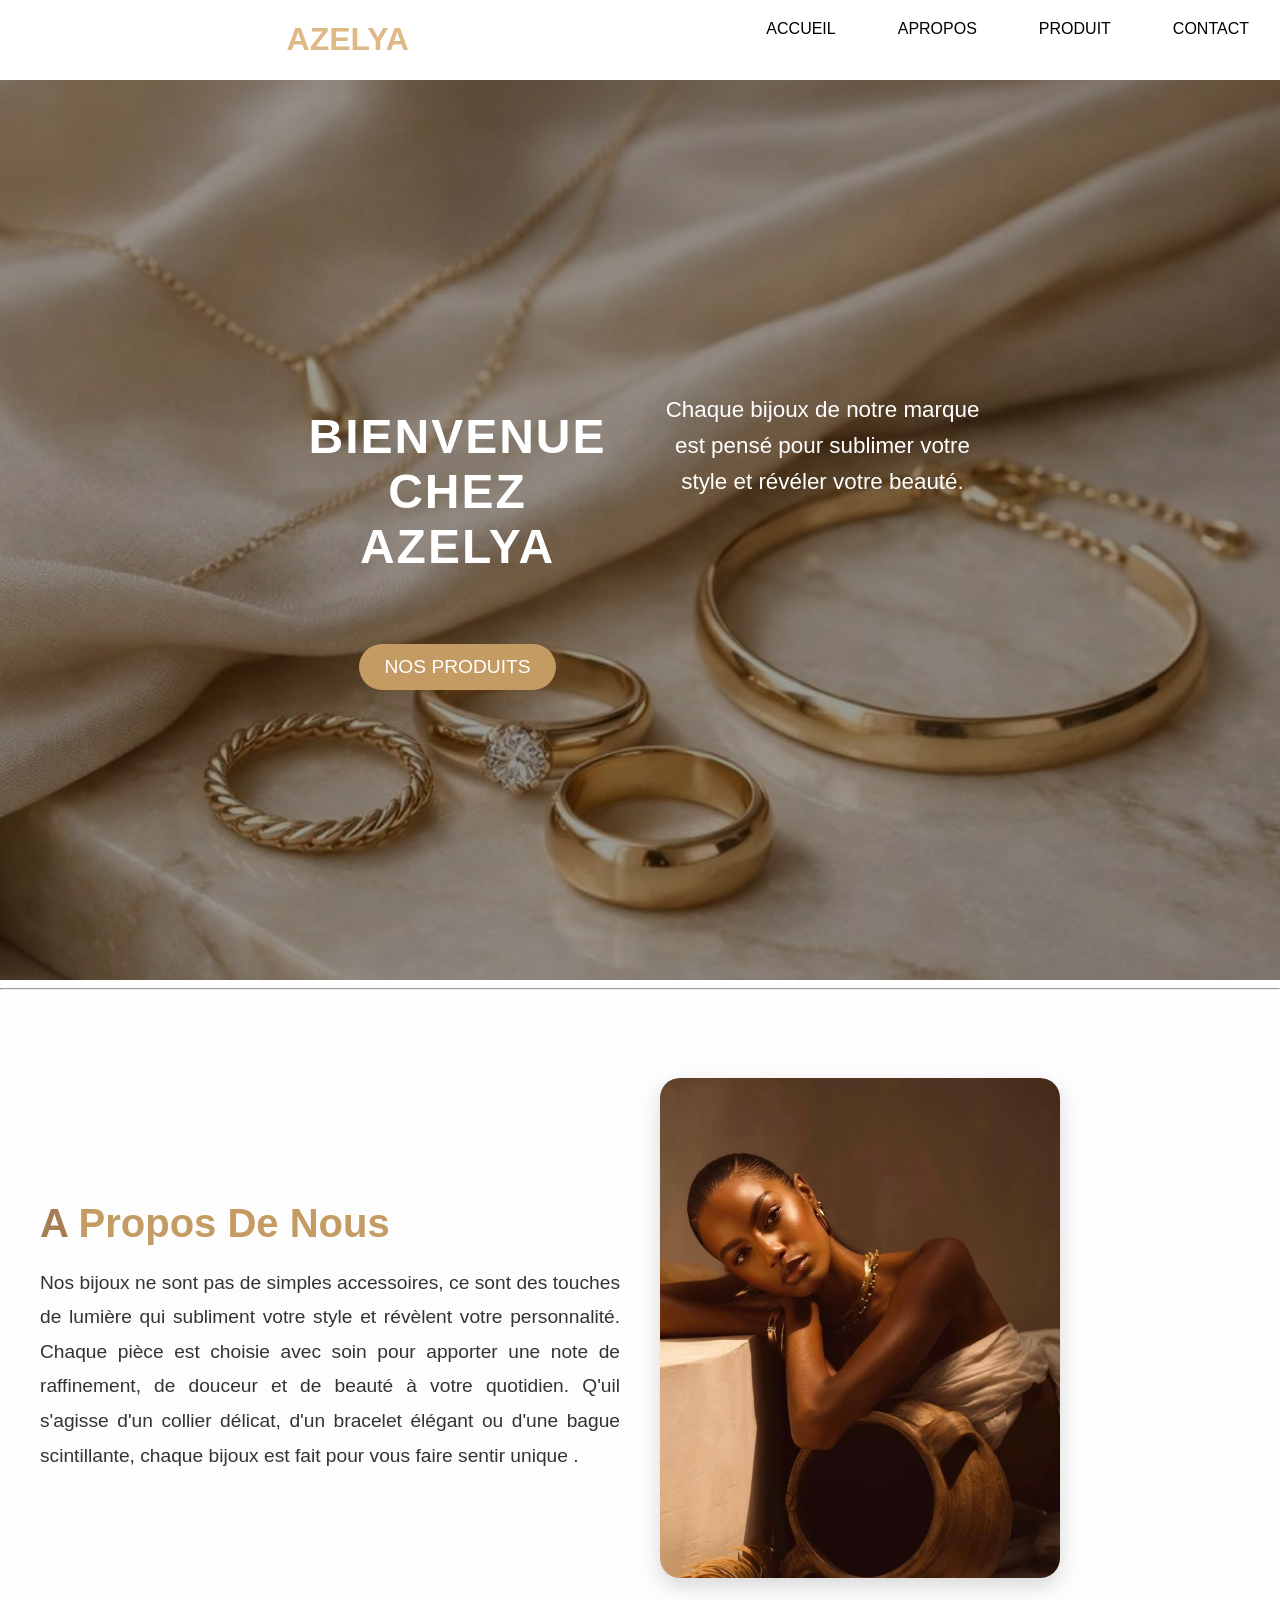
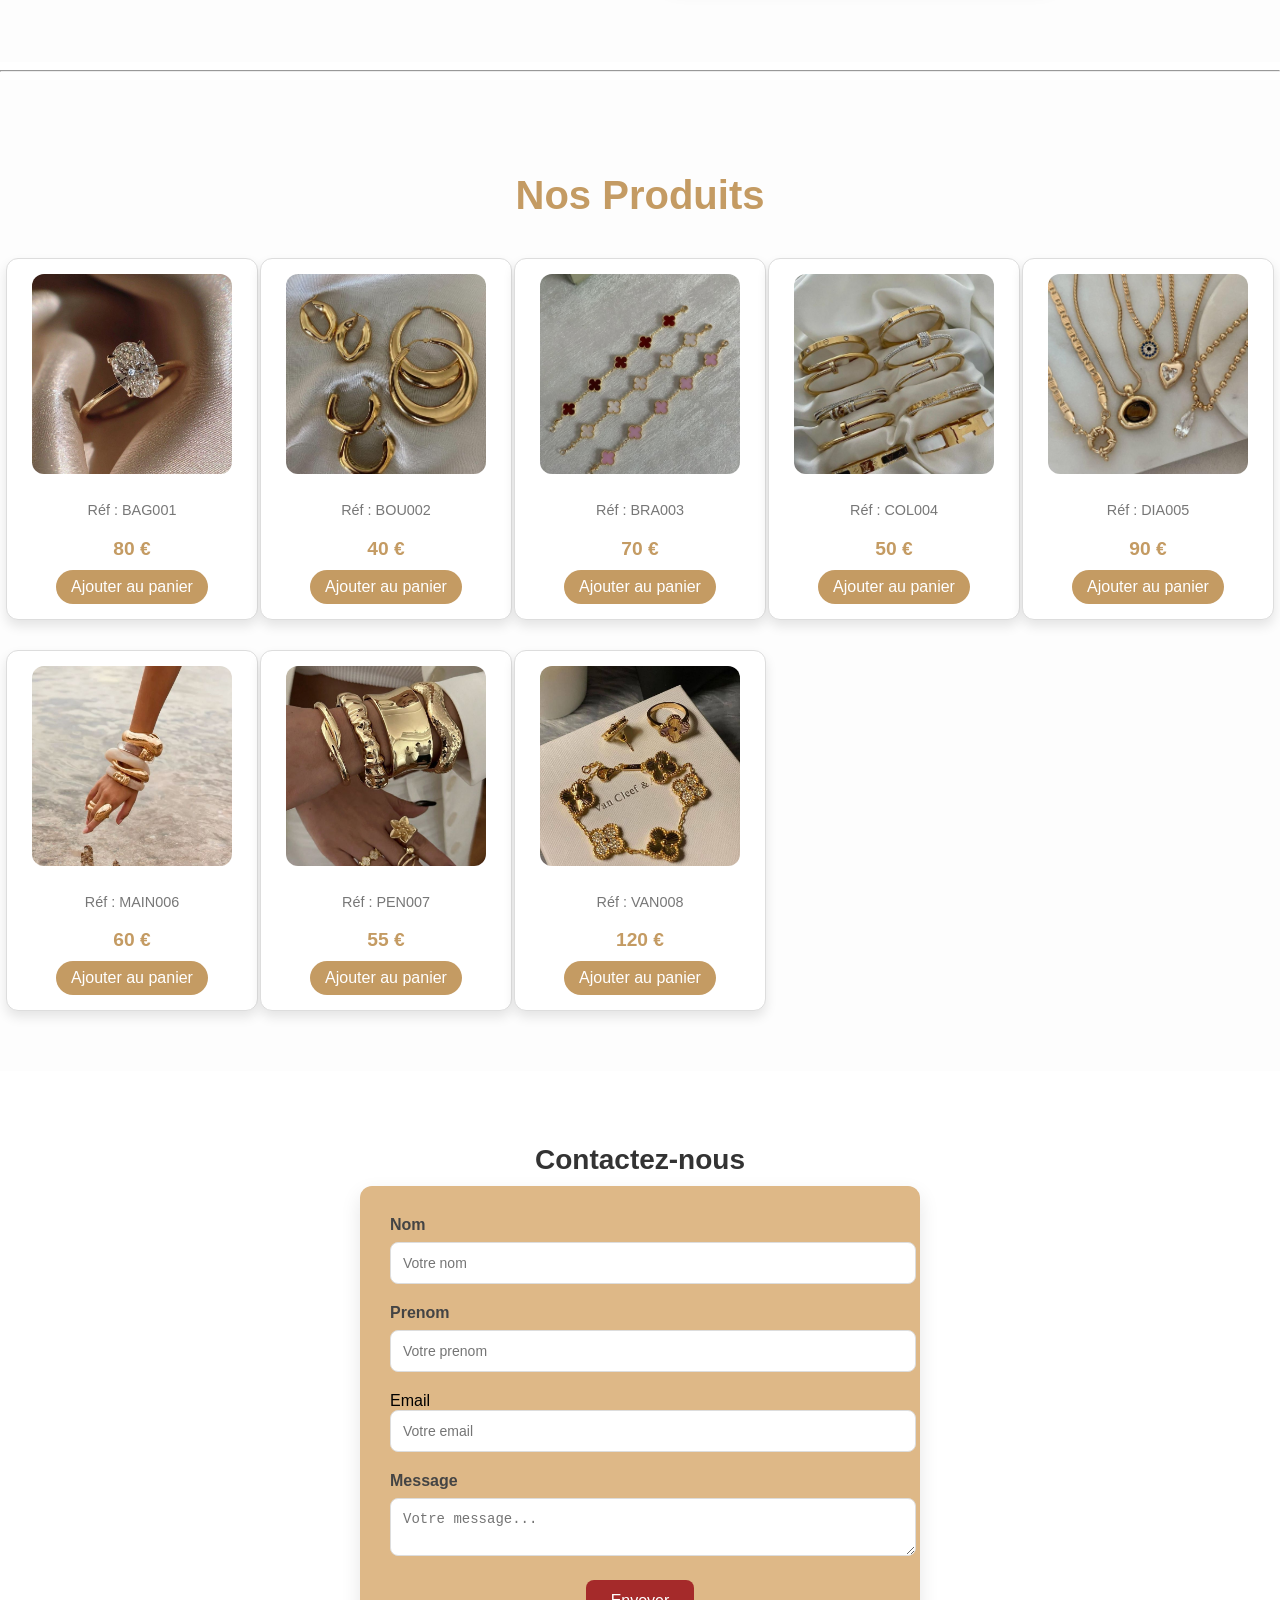
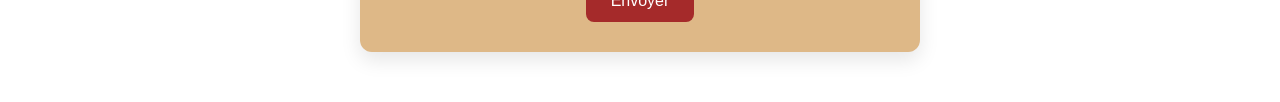
<file: index.html>
<!DOCTYPE html>
<html lang="en">
<head>
  <meta charset="UTF-8">
  <meta name="viewport" content="width=device-width, initial-scale=1.0">
  <title>Document</title>
  <link rel="stylesheet" href="style2.css/monsiteweb.css">
</head>
<body>
  <header>
    <div class="principale">
      <nav>
        <ul>
          <li class="active"><a href="accueil.html">ACCUEIL</a></li>
          <li><a href="apropos.html">APROPOS</a></li>
          <li><a href="produit.html">PRODUIT</a></li>
          <li><a href="contact.html">CONTACT</a></li>
        </ul>
      </nav>
    </div>
    <div class="titre">
      <h1>AZELYA</h1>
    </div>
  </header>
  <section class="banniere" id="banniere">
    <div class="contenu">
      <h2>Bienvenue chez AZELYA</h2>
      <p>Chaque bijoux de notre marque est pensé pour sublimer votre style et révéler votre beauté.</p>
      <a href="produit.html" class="bouton">NOS PRODUITS</a>
    </div>
   
  </section>
  <hr>
  <!--SECTION DE A PROPOS-->
  <section class="Apropos" id="apropos">
    <div class="pub">
      <div class="bijoux">
        <h2  class="titre-texte"><span>A</span> Propos De Nous </h2>
        <p>Nos bijoux ne sont pas de simples accessoires, ce sont des touches de lumière qui subliment votre style et révèlent votre personnalité. 
          Chaque pièce est choisie avec soin pour apporter une note de raffinement, de douceur et de beauté à votre quotidien.
          Q'uil s'agisse d'un collier délicat, d'un bracelet élégant ou  d'une bague scintillante, chaque bijoux est fait pour vous faire sentir unique .</p>
      </div>
      <div class="bijoux">
        <div class="img">
          <img src="media/femme.jpeg" alt="image" height="500" width="400"  style="border-radius: 20px;">
        </div>
      </div>
    </div>
  </section>
  <hr>
  
</section>

</body>
</html><!--SECTION PRODUITS-->
<section class="produits" id="produits">
  <div class="titre">
    <h1 class="produit">Nos Produits</h1>
  </div>

  <div class="contenu">
    <!-- Produit 1 -->
    <div class="carte-produit">
      <img src="media/bague.jpeg" alt="Bague élégante">
      <p class="reference">Réf : BAG001</p>
      <p class="prix">80 €</p>
      <a href="#" class="btn-panier">Ajouter au panier</a>
    </div>

    <!-- Produit 2 -->
    <div class="carte-produit">
      <img src="media/boucle d'oreille.jpeg" alt="Boucles d'oreilles">
      <p class="reference">Réf : BOU002</p>
      <p class="prix">40 €</p>
      <a href="#" class="btn-panier">Ajouter au panier</a>
    </div>

    <!-- Produit 3 -->
    <div class="carte-produit">
      <img src="media/van cleef.jpeg" alt="Bracelet élégant">
      <p class="reference">Réf : BRA003</p>
      <p class="prix">70 €</p>
      <a href="#" class="btn-panier">Ajouter au panier</a>
    </div>

    <!-- Produit 4 -->
    <div class="carte-produit">
      <img src="media/bracelets.jpeg" alt="Collier chic">
      <p class="reference">Réf : COL004</p>
      <p class="prix">50 €</p>
      <a href="#" class="btn-panier">Ajouter au panier</a>
    </div>

    <!-- Produit 5 -->
    <div class="carte-produit">
      <img src="media/colier.jpeg" alt="Diadème élégant">
      <p class="reference">Réf : DIA005</p>
      <p class="prix">90 €</p>
      <a href="#" class="btn-panier">Ajouter au panier</a>
    </div>

    <!-- Produit 6 -->
    <div class="carte-produit">
      <img src="media/main.jpeg" alt="Bijou de main">
      <p class="reference">Réf : MAIN006</p>
      <p class="prix">60 €</p>
      <a href="#" class="btn-panier">Ajouter au panier</a>
    </div>

    <!-- Produit 7 -->
    <div class="carte-produit">
      <img src="media/bijoux.jpeg" alt="Pendentif raffiné">
      <p class="reference">Réf : PEN007</p>
      <p class="prix">55 €</p>
      <a href="#" class="btn-panier">Ajouter au panier</a>
    </div>

    <!-- Produit 8 -->
    <div class="carte-produit">
      <img src="media/van.jpeg" alt="Bijou Van Cleef">
      <p class="reference">Réf : VAN008</p>
      <p class="prix">120 €</p>
      <a href="#" class="btn-panier">Ajouter au panier</a>
    </div>
  </div>
</section>

    
      

<!-- SECTION CONTACT-->
<section class="contact" id="contact">
  <div class="titre">
    <h2><span>C</span>ontactez-nous</h2>
    <br>
    
  </div>

  <form class="formulaire-contact">
    <div class="champ">
      <label for="nom">Nom</label>
      <input type="text" id="nom" name="nom" placeholder="Votre nom" required>
    </div>
     <div class="champ">
      <label for="nom">Prenom</label>
      <input type="text" id="prenom" name="prenom" placeholder="Votre prenom" required>
    </div>


    <div class="champ">
      <lab el for="email">Email</label>
      <input type="email" id="email" name="email" placeholder="Votre email" required>
    </div>

    <div class="champ">
      <label for="message">Message</label>
      <textarea id="message" name="message" placeholder="Votre message..." required></textarea>
    </div>

    <button type="submit">Envoyer</button>
  </form>
</file>
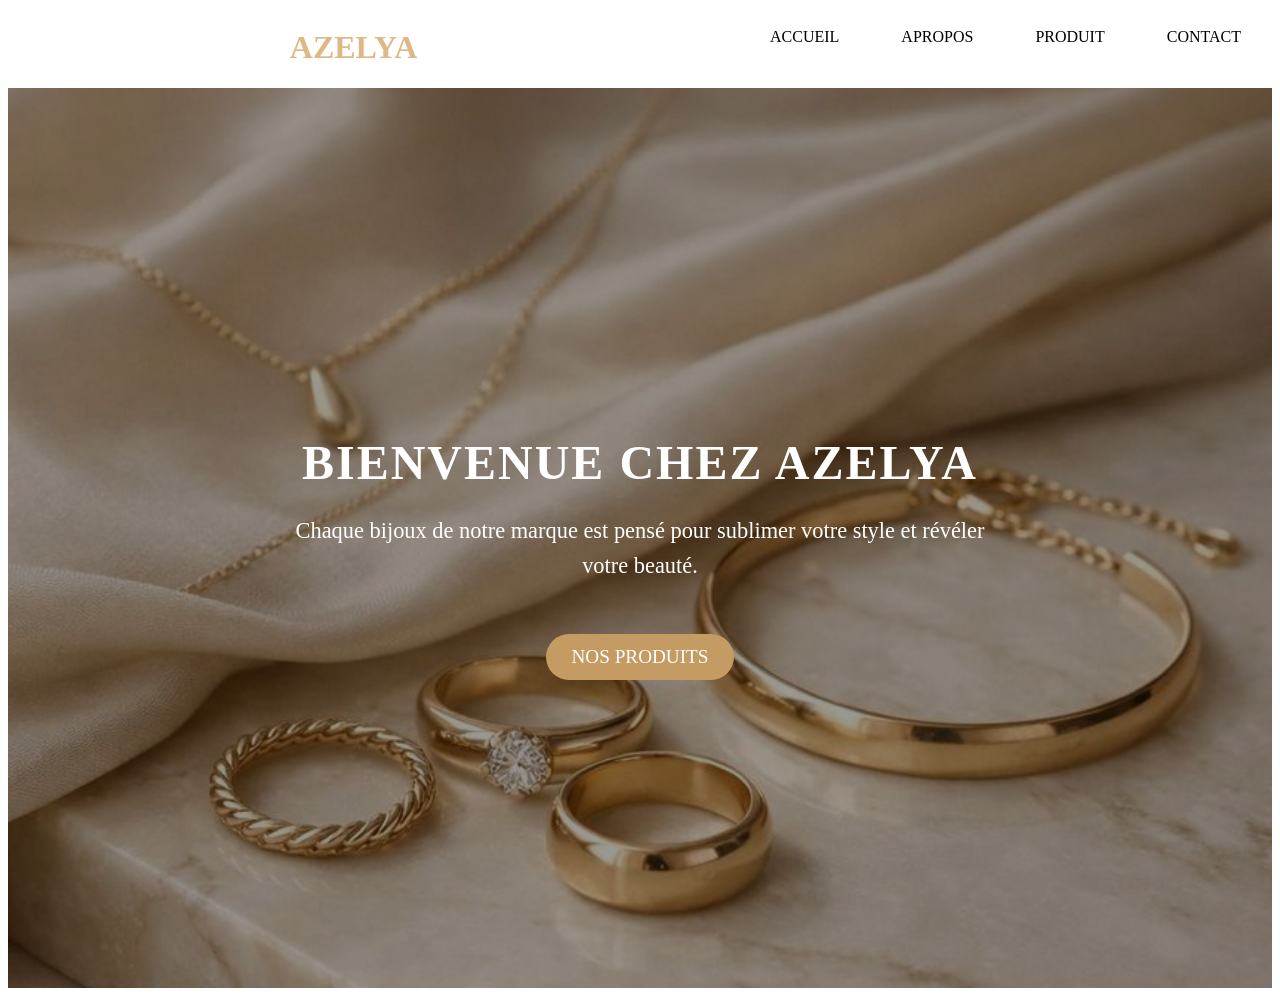
<file: accueil.html>
<!DOCTYPE html>
<html lang="en">
<head>
    <meta charset="UTF-8">
    <meta name="viewport" content="width=device-width, initial-scale=1.0">
    <title>Document</title>
    <link rel="stylesheet" href="style2.css/accueil.css">
</head>
<body>
    <header>
    <div class="principale">
      <nav>
        <ul>
          <li class="active"><a href="accueil.html">ACCUEIL</a></li>
          <li><a href="apropos.html">APROPOS</a></li>
          <li><a href="produit.html">PRODUIT</a></li>
          <li><a href="contact.html">CONTACT</a></li>
        </ul>
      </nav>
    </div>
    <div class="titre">
      <h1>AZELYA</h1>
    </div>
  </header>
  <section class="banniere" id="banniere">
    <div class="contenu">
      <h2>Bienvenue chez AZELYA</h2>
      <p>Chaque bijoux de notre marque est pensé pour sublimer votre style et révéler votre beauté.</p>
      <a href="produit.html" class="bouton">NOS PRODUITS</a>
    </div>
</body>
</html>
</file>
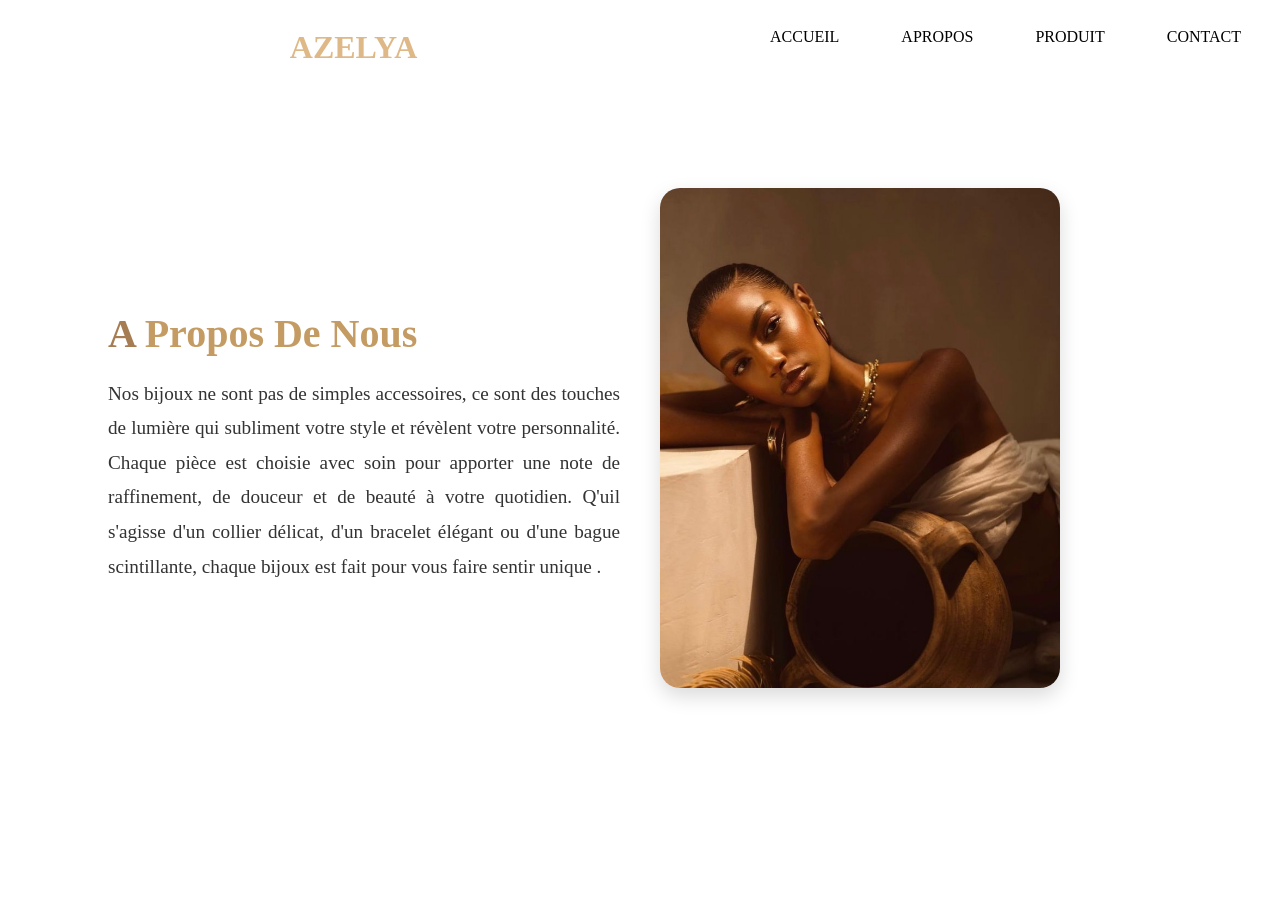
<file: apropos.html>
<!DOCTYPE html>
<html lang="en">
<head>
    <meta charset="UTF-8">
    <meta name="viewport" content="width=device-width, initial-scale=1.0">
    <title>Document</title>
    <link rel="stylesheet" href="style2.css/apropos.css">
</head>
<body>
  <header>
    <div class="principale">
      <nav>
        <ul>
          <li class="active"><a href="accueil.html">ACCUEIL</a></li>
          <li><a href="apropos.html">APROPOS</a></li>
          <li><a href="produit.html">PRODUIT</a></li>
          <li><a href="contact.html">CONTACT</a></li>
        </ul>
      </nav>
    </div>
    <div class="titre">
      <h1>AZELYA</h1>
    </div>
  </header>
    </section>
  <section class="Apropos" id="apropos">
    <div class="pub">
      <div class="bijoux">
        <h2  class="titre-texte"><span>A</span> Propos De Nous </h2>
        <p>Nos bijoux ne sont pas de simples accessoires, ce sont des touches de lumière qui subliment votre style et révèlent votre personnalité. 
          Chaque pièce est choisie avec soin pour apporter une note de raffinement, de douceur et de beauté à votre quotidien.
          Q'uil s'agisse d'un collier délicat, d'un bracelet élégant ou  d'une bague scintillante, chaque bijoux est fait pour vous faire sentir unique .</p>
      </div>
      <div class="bijoux">
        <div class="img">
          <img src="media/femme.jpeg" alt="image" height="500" width="400"  style="border-radius: 20px;">
        </div>
      </div>
    </div>
  </section>
</body>
</html>
</file>
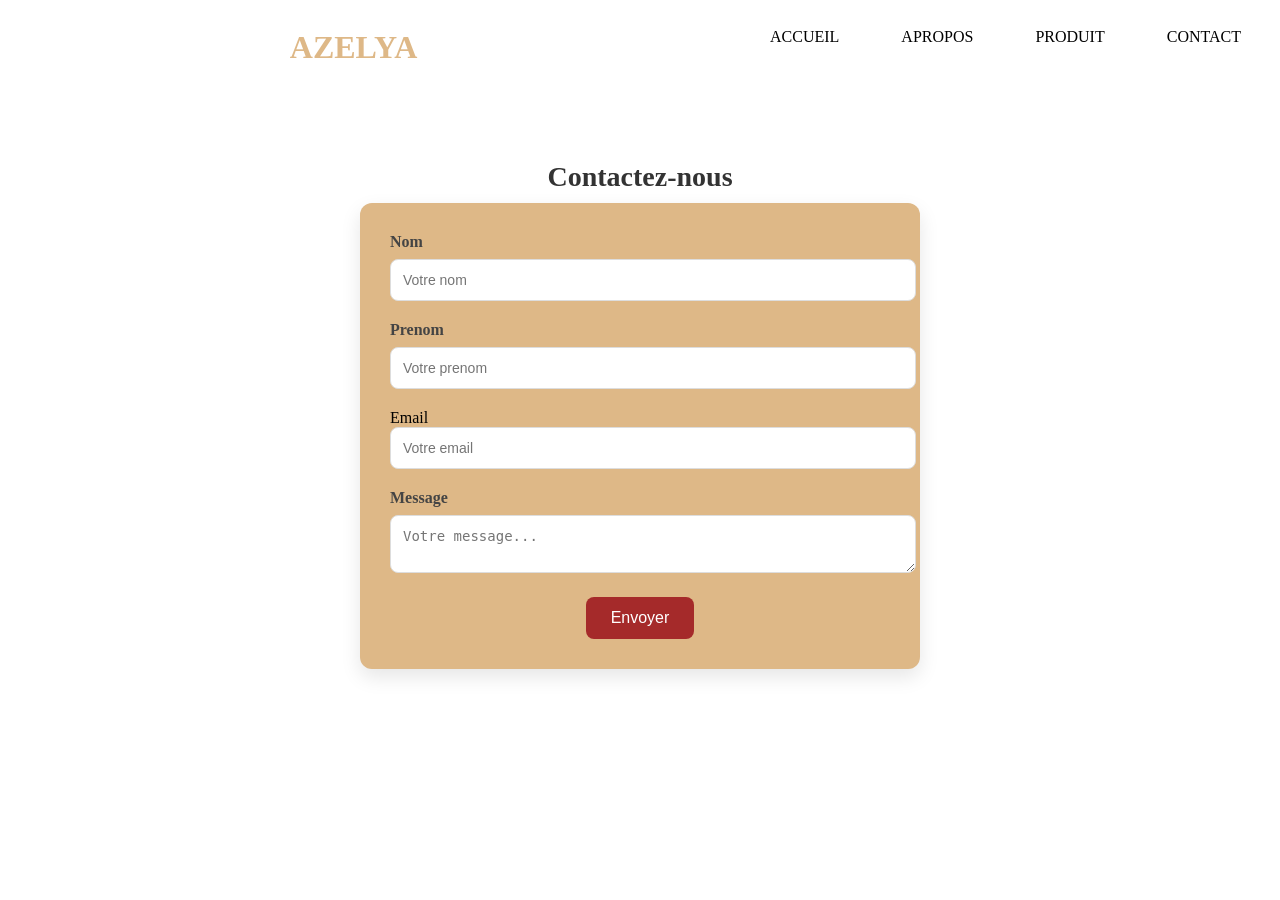
<file: contact.html>
<!DOCTYPE html>
<html lang="en">
<head>
    <meta charset="UTF-8">
    <meta name="viewport" content="width=device-width, initial-scale=1.0">
    <title>Document</title>
    <link rel="stylesheet" href="style2.css/contact.css">
</head>
<body>
    <header>
    <div class="principale">
      <nav>
        <ul>
          <li class="active"><a href="accueil.html">ACCUEIL</a></li>
          <li><a href="apropos.html">APROPOS</a></li>
          <li><a href="produit.html">PRODUIT</a></li>
          <li><a href="contact.html">CONTACT</a></li>
        </ul>
      </nav>
    </div>
    <div class="titre">
      <h1>AZELYA</h1>
    </div>
  </header>


  <section class="contact" id="contact">
  <div class="titre">
    <h2><span>C</span>ontactez-nous</h2>
    <br>
    
  </div>

  <form class="formulaire-contact">
    <div class="champ">
      <label for="nom">Nom</label>
      <input type="text" id="nom" name="nom" placeholder="Votre nom" required>
    </div>
     <div class="champ">
      <label for="nom">Prenom</label>
      <input type="text" id="prenom" name="prenom" placeholder="Votre prenom" required>
    </div>


    <div class="champ">
      <lab el for="email">Email</label>
      <input type="email" id="email" name="email" placeholder="Votre email" required>
    </div>

    <div class="champ">
      <label for="message">Message</label>
      <textarea id="message" name="message" placeholder="Votre message..." required></textarea>
    </div>

    <button type="submit">Envoyer</button>
  </form>
</body>
</html>
</file>
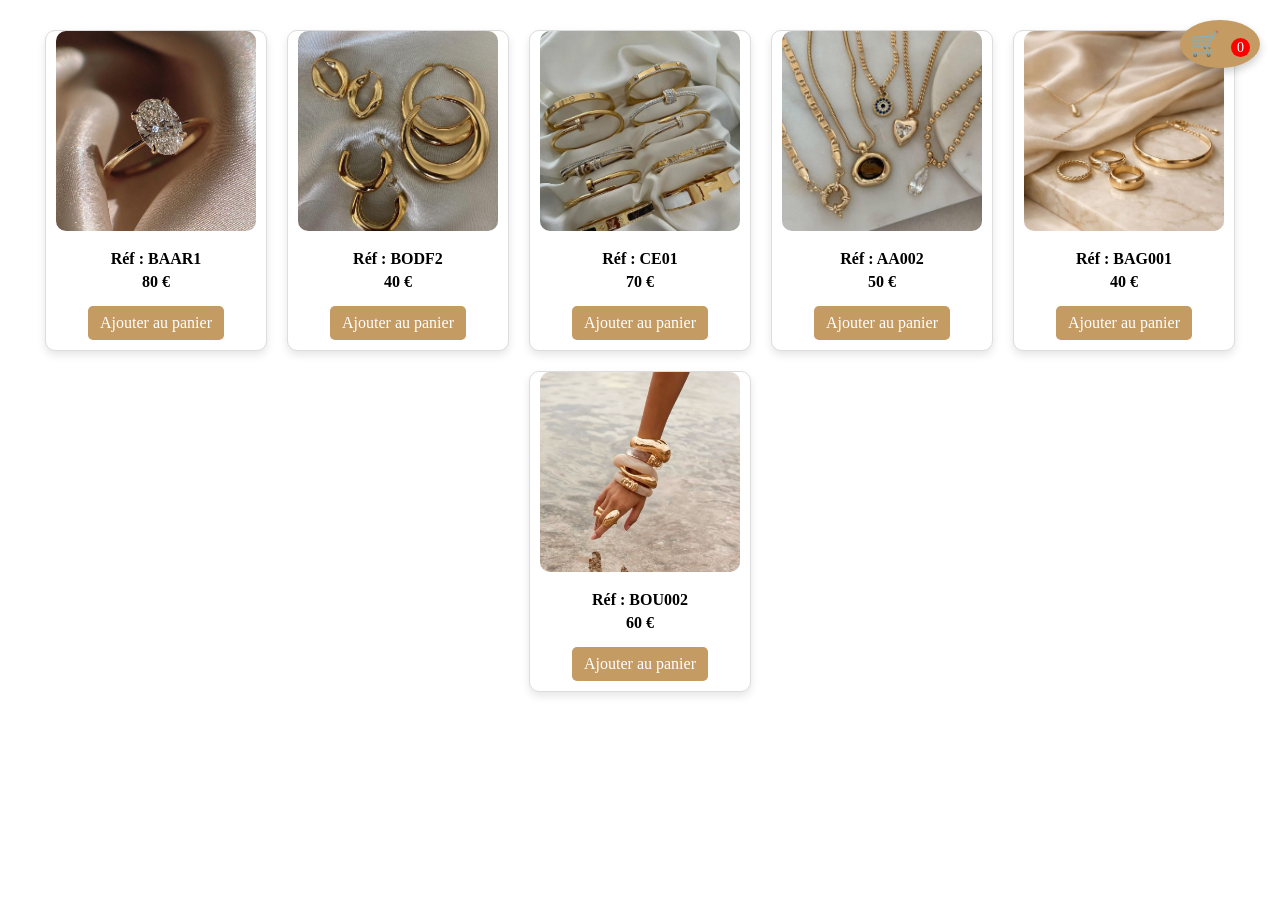
<file: prod.html>
<!DOCTYPE html>
<html lang="en">
<head>
    <meta charset="UTF-8">
    <meta name="viewport" content="width=device-width, initial-scale=1.0">
    <title>Document</title>
    <link rel="stylesheet" href="style2.css/prod.css">
</head>
<body>
    <div class="contenu">
  <div class="bague">
    <div class="imgbague">
      <img src="media/bague.jpeg" alt="Bague élégante">
    </div>
    <div class="details">
      <p class="reference">Réf : BAAR1</p>
      <p class="prix">80 €</p>
      <a href="#" class="btn-panier">Ajouter au panier</a>
    </div>
  </div>

  <div class="bague">
    <div class="imgbague">
      <img src="media/boucle d'oreille.jpeg" alt="Boucles d'oreilles" width="200" height="300">
    </div>
    <div class="details">
      <p class="reference">Réf : BODF2</p>
      <p class="prix">40 €</p>
      <a href="#" class="btn-panier">Ajouter au panier</a>
    </div>
  </div>

  <div class="bague">
    <div class="imgbague">
      <img src="media/bracelets.jpeg" alt="Bracelet élégant">
    </div>
    <div class="details">
      <p class="reference">Réf : CE01</p>
      <p class="prix">70 €</p>
      <a href="#" class="btn-panier">Ajouter au panier</a>
    </div>
  </div>

  <div class="bague">
    <div class="imgbague">
      <img src="media/colier.jpeg" alt="Collier chic" width="200" height="300">
    </div>
    <div class="details">
      <p class="reference">Réf : AA002</p>
      <p class="prix">50 €</p>
      <a href="#" class="btn-panier">Ajouter au panier</a>
    </div>
  </div>

  <div class="bague">
    <div class="imgbague">
      <img src="media/diaro.jpeg" alt="Diadème élégant">
    </div>
    <div class="details">
      <p class="reference">Réf : BAG001</p>
      <p class="prix">40 €</p>
      <a href="#" class="btn-panier">Ajouter au panier</a>
    </div>
  </div>

  <div class="bague">
    <div class="imgbague">
      <img src="media/main.jpeg" alt="Bijou de main" width="200" height="300">
    </div>
    <div class="details">
      <p class="reference">Réf : BOU002</p>
      <p class="prix">60 €</p>
      <a href="#" class="btn-panier">Ajouter au panier</a>
    </div>
  </div>
</div>
<header>
  <div class="logo-panier" onclick="afficherPanier()">
    🛒 <span id="compteur">0</span>
  </div>
</header>
    
</body>
</html>
</file>
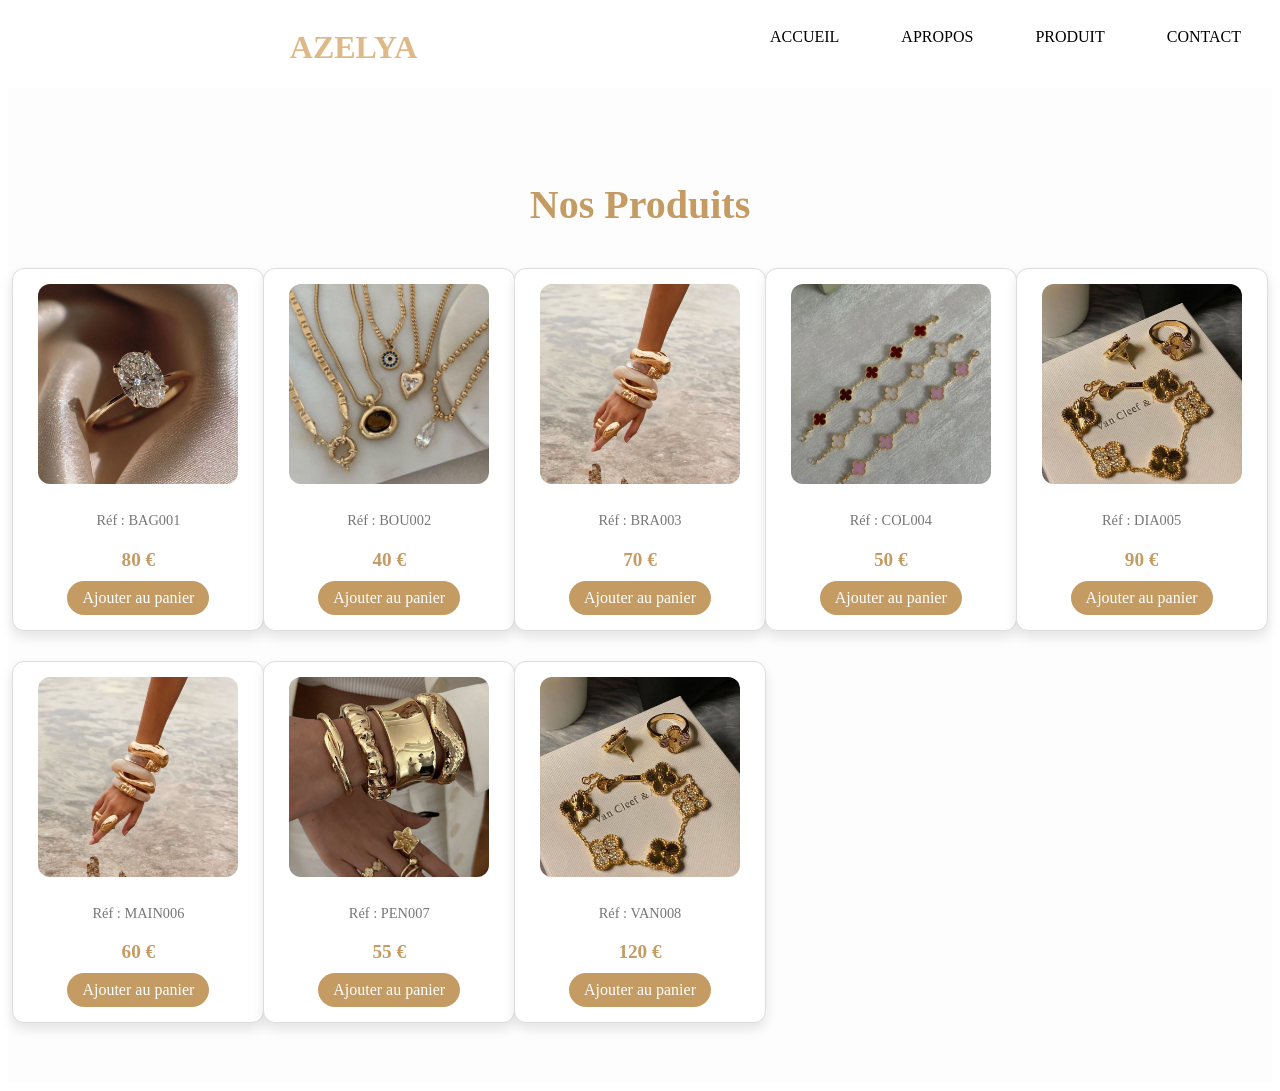
<file: produit.html>
<!DOCTYPE html>
<html lang="en">
<head>
  <meta charset="UTF-8">
  <meta name="viewport" content="width=device-width, initial-scale=1.0">
  <title>Document</title>
  <link rel="stylesheet" href="style2.css/produit.css">
</head>
<body>
  <header>
    <div class="principale">
      <nav>
        <ul>
          <li class="active"><a href="accueil.html">ACCUEIL</a></li>
          <li><a href="apropos.html">APROPOS</a></li>
          <li><a href="produit.html">PRODUIT</a></li>
          <li><a href="contact.html">CONTACT</a></li>
        </ul>
      </nav>
    </div>
    <div class="titre">
      <h1>AZELYA</h1>
    </div>
  </header>
  <section class="produits" id="produits">
  <div class="titre">
    <h1 class="produit">Nos Produits</h1>
  </div>

  <div class="contenu">
    <!-- Produit 1 -->
    <div class="carte-produit">
      <img src="media/bague.jpeg" alt="Bague élégante">
      <p class="reference">Réf : BAG001</p>
      <p class="prix">80 €</p>
      <a href="#" class="btn-panier">Ajouter au panier</a>
    </div>

    <!-- Produit 2 -->
    <div class="carte-produit">
      <img src="media/colier.jpeg" alt="Boucles d'oreilles">
      <p class="reference">Réf : BOU002</p>
      <p class="prix">40 €</p>
      <a href="#" class="btn-panier">Ajouter au panier</a>
    </div>

    <!-- Produit 3 -->
    <div class="carte-produit">
      <img src="media/main.jpeg" alt="Bracelet élégant">
      <p class="reference">Réf : BRA003</p>
      <p class="prix">70 €</p>
      <a href="#" class="btn-panier">Ajouter au panier</a>
    </div>

    <!-- Produit 4 -->
    <div class="carte-produit">
      <img src="media/van cleef.jpeg" alt="Collier chic">
      <p class="reference">Réf : COL004</p>
      <p class="prix">50 €</p>
      <a href="#" class="btn-panier">Ajouter au panier</a>
    </div>

    <!-- Produit 5 -->
    <div class="carte-produit">
      <img src="media/van.jpeg" alt="Diadème élégant">
      <p class="reference">Réf : DIA005</p>
      <p class="prix">90 €</p>
      <a href="#" class="btn-panier">Ajouter au panier</a>
    </div>

    <!-- Produit 6 -->
    <div class="carte-produit">
      <img src="media/main.jpeg" alt="Bijou de main">
      <p class="reference">Réf : MAIN006</p>
      <p class="prix">60 €</p>
      <a href="#" class="btn-panier">Ajouter au panier</a>
    </div>

    <!-- Produit 7 -->
    <div class="carte-produit">
      <img src="media/bijoux.jpeg" alt="Pendentif raffiné">
      <p class="reference">Réf : PEN007</p>
      <p class="prix">55 €</p>
      <a href="#" class="btn-panier">Ajouter au panier</a>
    </div>

    <!-- Produit 8 -->
    <div class="carte-produit">
      <img src="media/van.jpeg" alt="Bijou Van Cleef">
      <p class="reference">Réf : VAN008</p>
      <p class="prix">120 €</p>
      <a href="#" class="btn-panier">Ajouter au panier</a>
    </div>
  </div>
</section>
</body>
</html>
</file>
<file: style2.css/monsiteweb.css>
/* Style global */
body {
  padding: 0;
  margin: 0;
  font-family: "Century Gothic", sans-serif;
}

/* Navigation */
ul {
  list-style: none;
  float: right;
  display: flex;
  margin-top: 20px;
}
ul li a {
  text-decoration: none;
  color: black;
  padding: 10px 20px;
  border: 1px solid transparent;
  margin: 10px;
  font-weight: 500;
}
ul li a:hover {
  background: burlywood;
}

/* Titre principal */
.titre {
  display: flex;
  justify-content: center;
  align-items: center;
  color: burlywood;
}

/* Bannière */
.banniere {
  position: relative;
  width: 100%;
  min-height: 100vh;
  display: flex;
  justify-content: center;
  align-items: center;
  background-image: url("../media/diaro.jpeg");
  background-size: cover;
  background-position: center;
  background-repeat: no-repeat;
}
.banniere::before {
  content: "";
  position: absolute;
  top: 0; left: 0; right: 0; bottom: 0;
  background: rgba(0,0,0,0.4);
}
.banniere .contenu {
  position: relative;
  text-align: center;
  color: white;
  max-width: 700px;
  padding: 20px;
}
.banniere .contenu h2 {
  font-size: 3em;
  font-weight: bold;
  margin-bottom: 20px;
  text-transform: uppercase;
  letter-spacing: 2px;
}
.banniere .contenu p {
  font-size: 1.4em;
  line-height: 1.6;
  margin-bottom: 30px;
}
.bouton {
  font-size: 1.2em;
  color: white;
  background: #c49b63;
  padding: 12px 25px;
  display: inline-block;
  margin-top: 20px;
  text-decoration: none;
  border-radius: 30px;
  transition: all 0.3s ease;
}
.bouton:hover {
  background: #a67c52;
  letter-spacing: 2px;
}

/* Section À propos */
.Apropos {
  padding: 80px 20px;
  background: #fdfdfd;
}
.pub {
  display: flex;
  flex-wrap: wrap;
  justify-content: space-between;
  align-items: center;
  gap: 40px;
  max-width: 1200px;
  margin: auto;
}
.pub .bijoux {
  flex: 1;
  min-width: 300px;
}
.titre-texte {
  font-size: 2.5em;
  font-weight: bold;
  color: #c49b63;
  margin-bottom: 20px;
  text-align: left;
}
.titre-texte span {
  color: #a67c52;
}
.bijoux p {
  font-size: 1.2em;
  line-height: 1.8;
  color: #333;
  text-align: justify;
}
.img img {
  width: 100%;
  max-width: 400px;
  border-radius: 20px;
  box-shadow: 0 8px 20px rgba(0,0,0,0.15);
  transition: transform 0.3s ease;
}
.img img:hover {
  transform: scale(1.05);
}

/* Section Produits */
.produits {
  padding: 60px 20px;
  background: #fdfdfd;
}

.produits .titre h1 {
  font-size: 2.5em;
  color: #c49b63;
  text-align: center;
  margin-bottom: 40px;
}

.contenu {
  display: grid;
  grid-template-columns: repeat(auto-fit, minmax(220px, 1fr));
  gap: 30px;
  justify-items: center;
}

.carte-produit {
  background: #fff;
  border: 1px solid #ddd;
  border-radius: 12px;
  width: 220px;
  padding: 15px;
  text-align: center;
  box-shadow: 0 6px 12px rgba(0,0,0,0.1);
  transition: transform 0.3s;
}

.carte-produit:hover {
  transform: scale(1.05);
}

.carte-produit img {
  width: 200px;
  height: 200px;
  object-fit: cover;
  border-radius: 12px;
  margin-bottom: 10px;
}

.reference {
  font-size: 0.9em;
  color: #777;
  margin-bottom: 5px;
}

.prix {
  font-size: 1.2em;
  font-weight: bold;
  color: #c49b63;
  margin-bottom: 10px;
}

.btn-panier {
  display: inline-block;
  padding: 8px 15px;
  background: #c49b63;
  color: white;
  text-decoration: none;
  border-radius: 20px;
  transition: background 0.3s;
}

.btn-panier:hover {
  background: #a67c52;
}

/* Section Contact */
.contact {
  background: white;
  padding: 50px 20px;
  text-align: center;
}
.contact h2 {
  font-size: 28px;
  margin-bottom: 10px;
  color: #333;
}
.contact p {
  margin-bottom: 30px;
  color: burlywood;
}
.formulaire-contact {
  max-width: 500px;
  margin: 0 auto;
  background: burlywood;
  padding: 30px;
  border-radius: 12px;
  box-shadow: 0 8px 20px rgba(0,0,0,0.1);
}
.champ {
  margin-bottom: 20px;
  text-align: left;
}
.champ label {
  display: block;
  margin-bottom: 8px;
  font-weight: bold;
  color: #444;
}
.champ input,
.champ textarea {
  width: 100%;
  padding: 12px;
  border: 1px solid #ddd;
  border-radius: 8px;
  font-size: 14px;
  transition: border-color 0.3s;
}
.champ input:focus,
.champ textarea:focus {
  border-color: #b8860b;
  outline: none;
}
button {
  background: brown;
  color: #fff;
  border: none;
  padding: 12px 25px;
  border-radius: 8px;
  font-size: 16px;
  cursor: pointer;
  transition: background 0.3s;
}
button:hover {
  background: #a0740a;
}
</file>
<file: style2.css/accueil.css>
body{
  padding: 0;%
  margin: 0%;
  font-family:century;
}

ul{
  list-style: none;
  float: right; /*DISPOSSER LES ELEMENTS A DROITE*/
  display: flex;
  margin-top: 20px;
}
ul li a{
  text-decoration: none;
  color: black;
  padding: 10px 20px;
  border: 1px solid transparent;
  margin: 10px;
  font-weight: 500;
}
ul li a:hover{
  background:burlywood;
}
.titre{
  display: flex;
  justify-content: center;
  align-items: center;
  color:burlywood;
}
.banniere {
  position: relative;
  width: 100%;
  min-height: 100vh;
  display: flex;
  justify-content: center;
  align-items: center;
  background-image: url("../media/diaro.jpeg");
  background-size: cover;
  background-position: center;
}

.banniere::before {
  content: "";
  position: absolute;
  top: 0; left: 0; right: 0; bottom: 0;
  background: rgba(0,0,0,0.4); /* voile sombre pour que le texte ressorte */
}

.banniere .contenu {
  position: relative;
  text-align: center;
  color: white;
  max-width: 700px;
  padding: 20px;
}

.banniere .contenu h2 {
  font-size: 3em;          /* plus grand titre */
  font-weight: bold;
  margin-bottom: 20px;
  text-transform: uppercase;
  letter-spacing: 2px;
}

.banniere .contenu p {
  font-size: 1.4em;        /* texte plus lisible */
  line-height: 1.6;
  margin-bottom: 30px;
}

.bouton {
  font-size: 1.2em;
  color: white;
  background: #c49b63;
  padding: 12px 25px;
  display: inline-block;
  margin-top: 20px;
  text-decoration: none;
  border-radius: 30px;
  transition: all 0.3s ease;
}
</file>
<file: style2.css/apropos.css>
/* Section À propos */


body{
  padding: 0;%
  margin: 0%;
  font-family:century;
}

ul{
  list-style: none;
  float: right; /*DISPOSSER LES ELEMENTS A DROITE*/
  display: flex;
  margin-top: 20px;
}
ul li a{
  text-decoration: none;
  color: black;
  padding: 10px 20px;
  border: 1px solid transparent;
  margin: 10px;
  font-weight: 500;
}
ul li a:hover{
  background:burlywood;
}
.titre{
  display: flex;
  justify-content: center;
  align-items: center;
  color:burlywood;
}section{
  padding: 100px;.Apropos {
  padding: 80px 20px;
  background: #fdfdfd; /* fond clair élégant */
}

.pub {
  display: flex;
  flex-wrap: wrap; /* s’adapte aux petits écrans */
  justify-content: space-between;
  align-items: center;
  gap: 40px;
  max-width: 1200px;
  margin: auto;
}

.bijoux {
  flex: 1;
  min-width: 300px;
}

.titre-texte {
  font-size: 2.5em;
  font-weight: bold;
  color: #c49b63; /* doré chic */
  margin-bottom: 20px;
  text-align: left;
}

.titre-texte span {
  color: #a67c52; /* accent doré plus foncé */
}

.bijoux p {
  font-size: 1.2em;
  line-height: 1.8;
  color: #333;
  text-align: justify;
}

.img img {
  width: 100%;
  max-width: 400px;
  border-radius: 20px;
  box-shadow: 0 8px 20px rgba(0,0,0,0.15);
  transition: transform 0.3s ease;
}

.img img:hover {
  transform: scale(1.05); /* effet zoom chic */
}
</file>
<file: style2.css/contact.css>
ody{
  padding: 0;%
  margin: 0%;
  font-family:century;
}

ul{
  list-style: none;
  float: right; /*DISPOSSER LES ELEMENTS A DROITE*/
  display: flex;
  margin-top: 20px;
}
ul li a{
  text-decoration: none;
  color: black;
  padding: 10px 20px;
  border: 1px solid transparent;
  margin: 10px;
  font-weight: 500;
}
ul li a:hover{
  background:burlywood;
}
.titre{
  display: flex;
  justify-content: center;
  align-items: center;
  color:burlywood;
}
.contact {
  background:white; /* dégradé chic */
  padding: 50px 20px;
  text-align: center;
}

.contact h2 {
  font-size: 28px;
  margin-bottom: 10px;
  color: #333;
}

.contact p {
  margin-bottom: 30px;
  color:burlywood;
}

.formulaire-contact {
  max-width: 500px;
  margin: 0 auto;
  background:burlywood;
  padding: 30px;
  border-radius: 12px;
  box-shadow: 0 8px 20px rgba(0,0,0,0.1);
}

.champ {
  margin-bottom: 20px;
  text-align: left;
}

.champ label {
  display: block;
  margin-bottom: 8px;
  font-weight: bold;
  color: #444;
}

.champ input,
.champ textarea {
  width: 100%;
  padding: 12px;
  border: 1px solid #ddd;
  border-radius: 8px;
  font-size: 14px;
  transition: border-color 0.3s;
}

.champ input:focus,
.champ textarea:focus {
  border-color: #b8860b; /* doré élégant */
  outline: none;
}

button {
  background:brown; /* doré */
  color: #fff;
  border: none;
  padding: 12px 25px;
  border-radius: 8px;
  font-size: 16px;
  cursor: pointer;
  transition: background 0.3s;
}

button:hover {
  background: #a0740a;
}
</file>
<file: style2.css/prod.css>
.contenu {
  display: flex;
  flex-wrap: wrap;
  gap: 20px;
  justify-content: center;
  margin: 30px;
}

.bague {
  background: #fff;
  border: 1px solid #ddd;
  border-radius: 10px;
  width: 220px;
  text-align: center;
  box-shadow: 0 4px 8px rgba(0,0,0,0.1);
  transition: transform 0.3s;
}

.bague:hover {
  transform: scale(1.05);
}

.imgbague img {
  max-width: 100%;
  border-radius: 10px 10px 0 0;
}

.details {
  padding: 10px;
}

.reference, .prix {
  margin: 5px 0;
  font-weight: bold;
}

.btn-panier {
  display: inline-block;
  margin-top: 10px;
  padding: 8px 12px;
  background: #c49b63;
  color: white;
  text-decoration: none;
  border-radius: 5px;
  transition: background 0.3s;
}

.btn-panier:hover {
  background: #a67c52;
}
.imgbague img {
  width: 200px;       /* largeur fixe */
  height: 200px;      /* hauteur fixe */
  object-fit: cover;  /* recadre l’image sans la déformer */
  border-radius: 10px;
}
.logo-panier {
  position: fixed;
  top: 20px;
  right: 20px;
  font-size: 24px;
  cursor: pointer;
  background: #c49b63;
  color: white;
  padding: 10px;
  border-radius: 50%;
  box-shadow: 0 4px 8px rgba(0,0,0,0.2);
}

#compteur {
  background: red;
  color: white;
  font-size: 14px;
  padding: 2px 6px;
  border-radius: 50%;
  margin-left: 5px;
}





body{
  padding: 0;%
  margin: 0%;
  font-family:century;
}

ul{
  list-style: none;
  float: right; /*DISPOSSER LES ELEMENTS A DROITE*/
  display: flex;
  margin-top: 20px;
}
ul li a{
  text-decoration: none;
  color: black;
  padding: 10px 20px;
  border: 1px solid transparent;
  margin: 10px;
  font-weight: 500;
}
ul li a:hover{
  background:burlywood;
}
.titre{
  display: flex;
  justify-content: center;
  align-items: center;
  color:burlywood;
}
.banniere {
  position: relative;
  width: 100%;
  min-height: 100vh;
  display: flex;
  justify-content: center;
  align-items: center;
  background-image: url("../media/diaro.jpeg");
  background-size: cover;
  background-position: center;
}

.banniere::before {
  content: "";
  position: absolute;
  top: 0; left: 0; right: 0; bottom: 0;
  background: rgba(0,0,0,0.4); /* voile sombre pour que le texte ressorte */
}

.banniere .contenu {
  position: relative;
  text-align: center;
  color: white;
  max-width: 700px;
  padding: 20px;
}

.banniere .contenu h2 {
  font-size: 3em;          /* plus grand titre */
  font-weight: bold;
  margin-bottom: 20px;
  text-transform: uppercase;
  letter-spacing: 2px;
}

.banniere .contenu p {
  font-size: 1.4em;        /* texte plus lisible */
  line-height: 1.6;
  margin-bottom: 30px;
}

.bouton {
  font-size: 1.2em;
  color: white;
  background: #c49b63;
  padding: 12px 25px;
  display: inline-block;
  margin-top: 20px;
  text-decoration: none;
  border-radius: 30px;
  transition: all 0.3s ease;
}
/* Section À propos */
.Apropos {
  padding: 80px 20px;
  background: #fdfdfd; /* fond clair élégant */
}

.pub {
  display: flex;
  flex-wrap: wrap; /* s’adapte aux petits écrans */
  justify-content: space-between;
  align-items: center;
  gap: 40px;
  max-width: 1200px;
  margin: auto;
}

.bijoux {
  flex: 1;
  min-width: 300px;
}

.titre-texte {
  font-size: 2.5em;
  font-weight: bold;
  color: #c49b63; /* doré chic */
  margin-bottom: 20px;
  text-align: left;
}

.titre-texte span {
  color: #a67c52; /* accent doré plus foncé */
}

.bijoux p {
  font-size: 1.2em;
  line-height: 1.8;
  color: #333;
  text-align: justify;
}

.img img {
  width: 100%;
  max-width: 400px;
  border-radius: 20px;
  box-shadow: 0 8px 20px rgba(0,0,0,0.15);
  transition: transform 0.3s ease;
}

.img img:hover {
  transform: scale(1.05); /* effet zoom chic */
}
.contenu {
  display: flex;
  flex-wrap: wrap;
  gap: 20px;
  justify-content: center;
  margin: 30px;
}

.bague {
  background: #fff;
  border: 1px solid #ddd;
  border-radius: 10px;
  width: 220px;
  text-align: center;
  box-shadow: 0 4px 8px rgba(0,0,0,0.1);
  transition: transform 0.3s;
}

.bague:hover {
  transform: scale(1.05);
}

.imgbague img {
  max-width: 100%;
  border-radius: 10px 10px 0 0;
  
}

.details {
  padding: 10px;
}

.reference, .prix {
  margin: 5px 0;
  font-weight: bold;
}

.btn-panier {
  display: inline-block;
  margin-top: 10px;
  padding: 8px 12px;
  background: #c49b63;
  color: white;
  text-decoration: none;
  border-radius: 5px;
  transition: background 0.3s;
}

.btn-panier:hover {
  background: #a67c52;
}
.imgbague img {
  width: 200px;       /* largeur fixe */
  height: 200px;      /* hauteur fixe */
  object-fit: cover;  /* recadre l’image sans la déformer */
  border-radius: 10px;
}
.logo-panier {
  position: fixed;
  top: 20px;
  right: 20px;
  font-size: 24px;
  cursor: pointer;
  background: #c49b63;
  color: white;
  padding: 10px;
  border-radius: 50%;
  box-shadow: 0 4px 8px rgba(0,0,0,0.2);
}

#compteur {
  background: red;
  color: white;
  font-size: 14px;
  padding: 2px 6px;
  border-radius: 50%;
  margin-left: 5px;
}

.contact {
  background:white; /* dégradé chic */
  padding: 50px 20px;
  text-align: center;
}

.contact h2 {
  font-size: 28px;
  margin-bottom: 10px;
  color: #333;
}

.contact p {
  margin-bottom: 30px;
  color:burlywood;
}

.formulaire-contact {
  max-width: 500px;
  margin: 0 auto;
  background:burlywood;
  padding: 30px;
  border-radius: 12px;
  box-shadow: 0 8px 20px rgba(0,0,0,0.1);
}

.champ {
  margin-bottom: 20px;
  text-align: left;
}

.champ label {
  display: block;
  margin-bottom: 8px;
  font-weight: bold;
  color: #444;
}

.champ input,
.champ textarea {
  width: 100%;
  padding: 12px;
  border: 1px solid #ddd;
  border-radius: 8px;
  font-size: 14px;
  transition: border-color 0.3s;
}

.champ input:focus,
.champ textarea:focus {
  border-color: #b8860b; /* doré élégant */
  outline: none;
}

button {
  background:brown; /* doré */
  color: #fff;
  border: none;
  padding: 12px 25px;
  border-radius: 8px;
  font-size: 16px;
  cursor: pointer;
  transition: background 0.3s;
}

button:hover {
  background: #a0740a;
}
</file>
<file: style2.css/produit.css>
body{
  padding: 0;%
  margin: 0%;
  font-family:century;
}

ul{
  list-style: none;
  float: right; /*DISPOSSER LES ELEMENTS A DROITE*/
  display: flex;
  margin-top: 20px;
}
ul li a{
  text-decoration: none;
  color: black;
  padding: 10px 20px;
  border: 1px solid transparent;
  margin: 10px;
  font-weight: 500;
}
ul li a:hover{
  background:burlywood;
}
.titre{
  display: flex;
  justify-content: center;
  align-items: center;
  color:burlywood;
}
.produits {
  padding: 60px 20px;
  background: #fdfdfd;
}

.produits .titre h1 {
  font-size: 2.5em;
  color: #c49b63;
  text-align: center;
  margin-bottom: 40px;
}

.contenu {
  display: grid;
  grid-template-columns: repeat(auto-fit, minmax(220px, 1fr));
  gap: 30px;
  justify-items: center;
}

.carte-produit {
  background: #fff;
  border: 1px solid #ddd;
  border-radius: 12px;
  width: 220px;
  padding: 15px;
  text-align: center;
  box-shadow: 0 6px 12px rgba(0,0,0,0.1);
  transition: transform 0.3s;
}

.carte-produit:hover {
  transform: scale(1.05);
}

.carte-produit img {
  width: 200px;
  height: 200px;
  object-fit: cover;
  border-radius: 12px;
  margin-bottom: 10px;
}

.reference {
  font-size: 0.9em;
  color: #777;
  margin-bottom: 5px;
}

.prix {
  font-size: 1.2em;
  font-weight: bold;
  color: #c49b63;
  margin-bottom: 10px;
}

.btn-panier {
  display: inline-block;
  padding: 8px 15px;
  background: #c49b63;
  color: white;
  text-decoration: none;
  border-radius: 20px;
  transition: background 0.3s;
}

.btn-panier:hover {
  background: #a67c52;
}
</file>
